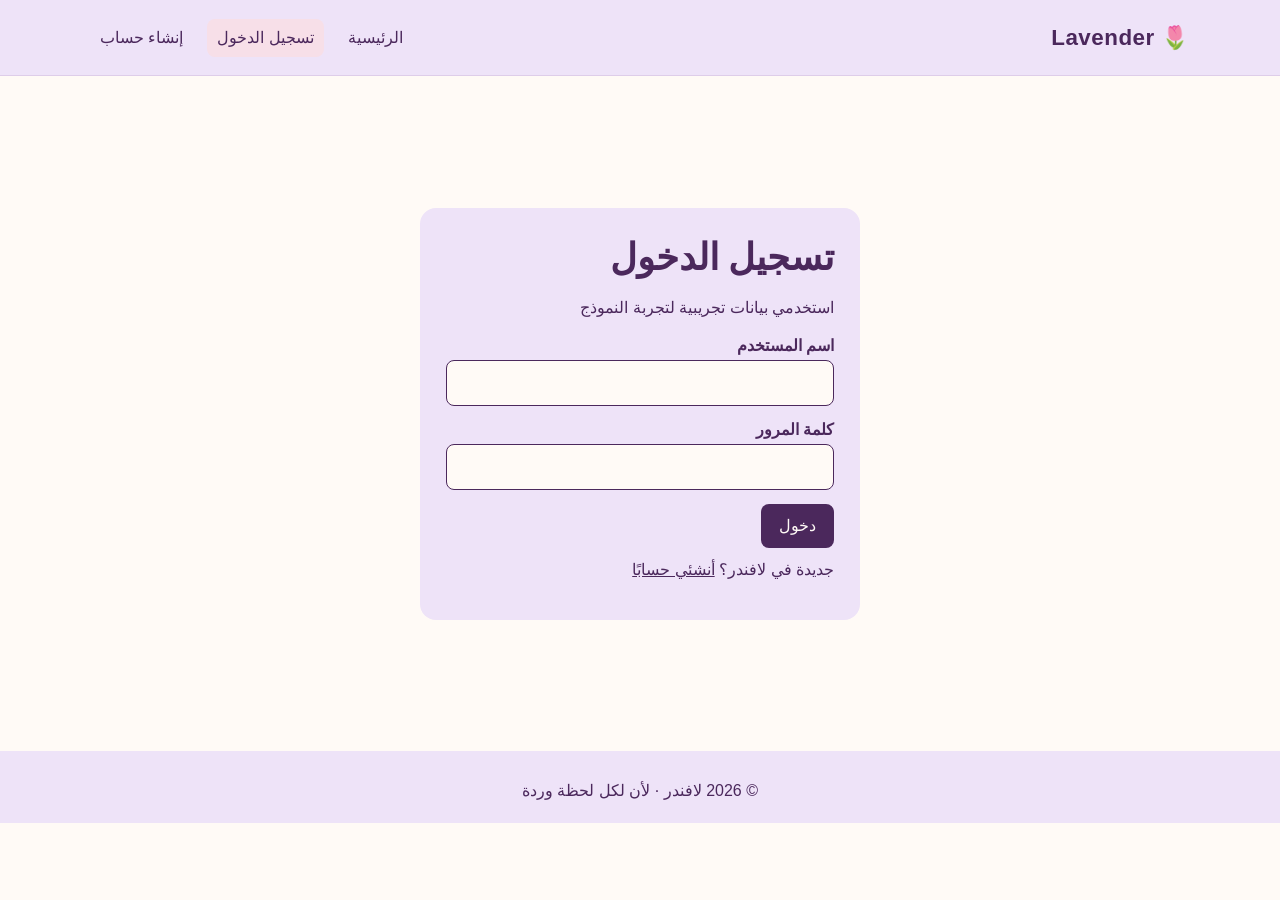
<file: login.html>
<!doctype html>
<html lang="ar" dir="rtl">
<head>
  <meta charset="utf-8">
  <meta name="viewport" content="width=device-width, initial-scale=1">
  <title>تسجيل الدخول | لافندر</title>
  <style>
:root {
  --ivory: #fffaf6;
  --lavender: #eee3f8;
  --pink: #f7dfe8;
  --plum: #4b285c;
}
* { box-sizing: border-box; }
body { margin: 0; background: var(--ivory); color: var(--plum); font: 16px/1.75 Tahoma, Arial, sans-serif; }
h1, h2, h3 { font-family: "Noto Naskh Arabic", "Traditional Arabic", Georgia, serif; line-height: 1.3; margin: 0 0 12px; }
h1 { font-size: clamp(2rem, 5vw, 3.5rem); }
h2 { font-size: 2rem; }
h3 { font-size: 1.4rem; }
p { margin: 0 0 10px; }
a { color: inherit; }
.wrap { width: min(1100px, 92%); margin-inline: auto; }
.site-header, footer { background: var(--lavender); padding: 18px 0; }
.bar, nav { display: flex; align-items: center; flex-wrap: wrap; gap: 8px 14px; }
.bar { justify-content: space-between; }
.brand { font-size: 1.4rem; font-weight: bold; text-decoration: none; }
nav a { padding: 5px 10px; border-radius: 8px; text-decoration: none; }
nav a:hover, nav a[aria-current="page"] { background: var(--pink); }
.hero, .custom { display: grid; grid-template-columns: 1fr 1fr; gap: 24px; align-items: center; }
.hero { background: var(--pink); border-radius: 20px; overflow: hidden; margin-top: 24px; }
.hero div { padding: 32px; }
.hero img, .card img, .examples img { display: block; width: 100%; object-fit: cover; }
.hero img { height: clamp(260px, 34vw, 420px); }
.sections { justify-content: center; background: var(--lavender); padding: 8px; border-radius: 12px; margin-bottom: 32px; }
main section { margin-bottom: 32px; }
.cards { display: grid; grid-template-columns: repeat(auto-fit, minmax(min(100%, 240px), 1fr)); gap: 16px; }
.card { border: 2px solid var(--lavender); border-radius: 14px; overflow: hidden; }
.card img { height: 208px; }
.card div { padding: 14px 16px; }
.card h3, .card p {
  font-family: Arial, Tahoma, sans-serif;
}
.card h3 {
  font-size: 1.3rem;
  font-weight: 700;
}
.card p {
  margin: 0;
  font-size: 1rem;
  line-height: 1.8;
}
.examples { display: grid; grid-template-columns: repeat(3, 1fr); gap: 8px; }
.examples img { height: 105px; border-radius: 8px; }
.panel { padding: 26px; background: var(--lavender); border-radius: 16px; }
label { display: block; margin-top: 10px; font-weight: bold; }
input, select, textarea { display: block; width: 100%; padding: 8px 10px; border: 1px solid var(--plum); border-radius: 8px; background: var(--ivory); color: var(--plum); font: inherit; }
.button { display: inline-block; margin: 14px 0 8px; padding: 8px 18px; background: var(--plum); color: var(--ivory); border: 0; border-radius: 8px; font: inherit; text-decoration: none; cursor: pointer; }
.button:hover { text-decoration: underline; }
:focus-visible { outline: 2px solid var(--plum); outline-offset: 3px; }
.result { overflow-wrap: anywhere; }
.result:empty { display: none; }
.auth { min-height: 75vh; display: grid; place-items: center; padding: 32px 16px; }
.auth-card { width: min(100%, 440px); margin: 0; }
.auth-card h1 { font-size: 2.3rem; }
footer { text-align: center; }
footer p:last-child { margin: 8px 0 0; }
@media (max-width: 650px) {
  .hero, .custom { grid-template-columns: 1fr; }
  .hero { gap: 0; }
}

/* تحسين توزيع البطاقات وقسم التواصل */
.site-header { border-bottom: 1px solid #decde9; }
.brand { letter-spacing: .5px; }
.hero { box-shadow: 0 12px 35px #4b285c12; }
.hero h1 { font-family: Arial, Tahoma, sans-serif; font-size: clamp(2rem, 4vw, 3.3rem); }
.card { background: #fffaf6; box-shadow: 0 5px 20px #4b285c09; transition: transform .2s; }
.card:hover { transform: translateY(-4px); }
.card img { height: 250px; }
.card h3 { margin-bottom: 8px; }
.price { display: block; margin-top: 8px; font-weight: bold; font-size: 1.1rem; }
.contact-section { background: #eee3f8; padding: 38px 0; }
.contact-section h2, .contact-section > .wrap > p { text-align: center; }
.contact-grid { display: grid; grid-template-columns: repeat(3, minmax(0, 1fr)); gap: 14px; margin-top: 22px; }
.contact-card { background: #fffaf6; border: 1px solid #decde9; border-radius: 14px; padding: 23px 12px; text-align: center; }
.contact-card h3 { font-family: Arial, Tahoma, sans-serif; font-size: 1.1rem; }
.contact-card span { display: block; font-size: 1.6rem; margin-bottom: 10px; }
.contact-card p { font-size: .9rem; margin: 0; overflow-wrap: anywhere; }
footer { padding: 18px; }
@media (max-width: 650px) { .contact-grid { grid-template-columns: 1fr; } }

</style>
  
</head>
<body>
  <header class="site-header">
    <div class="wrap bar">
      <a class="brand" href="index.html">🌷 Lavender</a>
      <nav aria-label="صفحات الموقع"><a href="index.html">الرئيسية</a><a href="login.html" aria-current="page">تسجيل الدخول</a><a href="register.html">إنشاء حساب</a></nav>
    </div>
  </header>
  <main class="auth">
    <section class="panel auth-card">
      <h1>تسجيل الدخول</h1>
      <p>استخدمي بيانات تجريبية لتجربة النموذج</p>
      <form class="demo-form" method="post" data-message="تم التحقق من الحقول في نموذج الدخول التجريبي.">
        <label for="username">اسم المستخدم</label>
        <input id="username" type="text" autocomplete="username" required>
        <label for="password">كلمة المرور</label>
        <input id="password" type="password" autocomplete="current-password" required>
        <button class="button" type="submit">دخول</button>
        <p class="result" role="status"></p>
      </form>
      <p>جديدة في لافندر؟ <a href="register.html">أنشئي حسابًا</a></p>
    </section>
  </main>
  <footer id="contact">

    <p>© 2026 لافندر · لأن لكل لحظة وردة</p>
  </footer>
<script>
const bouquetForm = document.querySelector("#bouquet-form");
if (bouquetForm) {
  bouquetForm.addEventListener("submit", function (event) {
    event.preventDefault();
    const flower = document.querySelector("#flower").value;
    const color = document.querySelector("#color").value;
    const wrap = document.querySelector("#wrap").value;
    const note = document.querySelector("#note").value.trim();
    let summary = `باقتك: ورد ${flower} بلون ${color}، والتغليف ${wrap}`;
    if (note) {
      summary += ` رسالة الإهداء: ${note}`;
    }
    bouquetForm.querySelector(".result").textContent = summary;
  });
}

const demoForm = document.querySelector(".demo-form");
if (demoForm) {
  demoForm.addEventListener("submit", function (event) {
    event.preventDefault();
    demoForm.querySelector(".result").textContent = demoForm.dataset.message;
  });
}

</script>
</body>
</html>
</file>
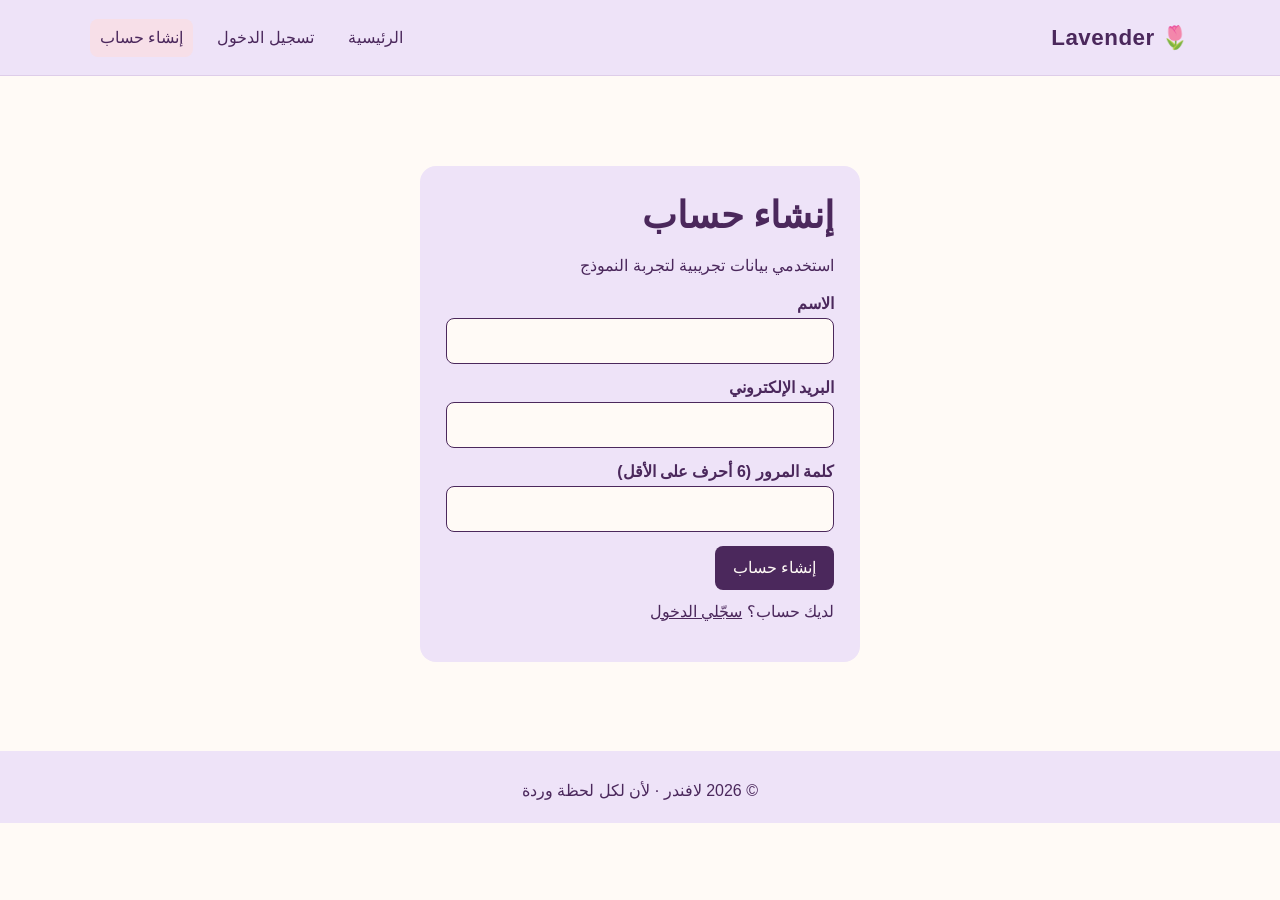
<file: register.html>
<!doctype html>
<html lang="ar" dir="rtl">
<head>
  <meta charset="utf-8">
  <meta name="viewport" content="width=device-width, initial-scale=1">
  <title>إنشاء حساب | لافندر</title>
  <style>
:root {
  --ivory: #fffaf6;
  --lavender: #eee3f8;
  --pink: #f7dfe8;
  --plum: #4b285c;
}
* { box-sizing: border-box; }
body { margin: 0; background: var(--ivory); color: var(--plum); font: 16px/1.75 Tahoma, Arial, sans-serif; }
h1, h2, h3 { font-family: "Noto Naskh Arabic", "Traditional Arabic", Georgia, serif; line-height: 1.3; margin: 0 0 12px; }
h1 { font-size: clamp(2rem, 5vw, 3.5rem); }
h2 { font-size: 2rem; }
h3 { font-size: 1.4rem; }
p { margin: 0 0 10px; }
a { color: inherit; }
.wrap { width: min(1100px, 92%); margin-inline: auto; }
.site-header, footer { background: var(--lavender); padding: 18px 0; }
.bar, nav { display: flex; align-items: center; flex-wrap: wrap; gap: 8px 14px; }
.bar { justify-content: space-between; }
.brand { font-size: 1.4rem; font-weight: bold; text-decoration: none; }
nav a { padding: 5px 10px; border-radius: 8px; text-decoration: none; }
nav a:hover, nav a[aria-current="page"] { background: var(--pink); }
.hero, .custom { display: grid; grid-template-columns: 1fr 1fr; gap: 24px; align-items: center; }
.hero { background: var(--pink); border-radius: 20px; overflow: hidden; margin-top: 24px; }
.hero div { padding: 32px; }
.hero img, .card img, .examples img { display: block; width: 100%; object-fit: cover; }
.hero img { height: clamp(260px, 34vw, 420px); }
.sections { justify-content: center; background: var(--lavender); padding: 8px; border-radius: 12px; margin-bottom: 32px; }
main section { margin-bottom: 32px; }
.cards { display: grid; grid-template-columns: repeat(auto-fit, minmax(min(100%, 240px), 1fr)); gap: 16px; }
.card { border: 2px solid var(--lavender); border-radius: 14px; overflow: hidden; }
.card img { height: 208px; }
.card div { padding: 14px 16px; }
.card h3, .card p {
  font-family: Arial, Tahoma, sans-serif;
}
.card h3 {
  font-size: 1.3rem;
  font-weight: 700;
}
.card p {
  margin: 0;
  font-size: 1rem;
  line-height: 1.8;
}
.examples { display: grid; grid-template-columns: repeat(3, 1fr); gap: 8px; }
.examples img { height: 105px; border-radius: 8px; }
.panel { padding: 26px; background: var(--lavender); border-radius: 16px; }
label { display: block; margin-top: 10px; font-weight: bold; }
input, select, textarea { display: block; width: 100%; padding: 8px 10px; border: 1px solid var(--plum); border-radius: 8px; background: var(--ivory); color: var(--plum); font: inherit; }
.button { display: inline-block; margin: 14px 0 8px; padding: 8px 18px; background: var(--plum); color: var(--ivory); border: 0; border-radius: 8px; font: inherit; text-decoration: none; cursor: pointer; }
.button:hover { text-decoration: underline; }
:focus-visible { outline: 2px solid var(--plum); outline-offset: 3px; }
.result { overflow-wrap: anywhere; }
.result:empty { display: none; }
.auth { min-height: 75vh; display: grid; place-items: center; padding: 32px 16px; }
.auth-card { width: min(100%, 440px); margin: 0; }
.auth-card h1 { font-size: 2.3rem; }
footer { text-align: center; }
footer p:last-child { margin: 8px 0 0; }
@media (max-width: 650px) {
  .hero, .custom { grid-template-columns: 1fr; }
  .hero { gap: 0; }
}

/* تحسين توزيع البطاقات وقسم التواصل */
.site-header { border-bottom: 1px solid #decde9; }
.brand { letter-spacing: .5px; }
.hero { box-shadow: 0 12px 35px #4b285c12; }
.hero h1 { font-family: Arial, Tahoma, sans-serif; font-size: clamp(2rem, 4vw, 3.3rem); }
.card { background: #fffaf6; box-shadow: 0 5px 20px #4b285c09; transition: transform .2s; }
.card:hover { transform: translateY(-4px); }
.card img { height: 250px; }
.card h3 { margin-bottom: 8px; }
.price { display: block; margin-top: 8px; font-weight: bold; font-size: 1.1rem; }
.contact-section { background: #eee3f8; padding: 38px 0; }
.contact-section h2, .contact-section > .wrap > p { text-align: center; }
.contact-grid { display: grid; grid-template-columns: repeat(3, minmax(0, 1fr)); gap: 14px; margin-top: 22px; }
.contact-card { background: #fffaf6; border: 1px solid #decde9; border-radius: 14px; padding: 23px 12px; text-align: center; }
.contact-card h3 { font-family: Arial, Tahoma, sans-serif; font-size: 1.1rem; }
.contact-card span { display: block; font-size: 1.6rem; margin-bottom: 10px; }
.contact-card p { font-size: .9rem; margin: 0; overflow-wrap: anywhere; }
footer { padding: 18px; }
@media (max-width: 650px) { .contact-grid { grid-template-columns: 1fr; } }

</style>
  
</head>
<body>
  <header class="site-header">
    <div class="wrap bar">
      <a class="brand" href="index.html">🌷 Lavender</a>
      <nav aria-label="صفحات الموقع"><a href="index.html">الرئيسية</a><a href="login.html">تسجيل الدخول</a><a href="register.html" aria-current="page">إنشاء حساب</a></nav>
    </div>
  </header>
  <main class="auth">
    <section class="panel auth-card">
      <h1>إنشاء حساب</h1>
      <p>استخدمي بيانات تجريبية لتجربة النموذج</p>
      <form class="demo-form" method="post" data-message="تم التحقق من الحقول في نموذج إنشاء الحساب التجريبي.">
        <label for="full-name">الاسم</label>
        <input id="full-name" type="text" autocomplete="name" required>
        <label for="email">البريد الإلكتروني</label>
        <input id="email" dir="ltr" type="email" autocomplete="email" required>
        <label for="password">كلمة المرور (6 أحرف على الأقل)</label>
        <input id="password" type="password" autocomplete="new-password" minlength="6" required>
        <button class="button" type="submit">إنشاء حساب</button>
        <p class="result" role="status"></p>
      </form>
      <p>لديك حساب؟ <a href="login.html">سجّلي الدخول</a></p>
    </section>
  </main>
  <footer id="contact">

    <p>© 2026 لافندر · لأن لكل لحظة وردة</p>
  </footer>
<script>
const bouquetForm = document.querySelector("#bouquet-form");
if (bouquetForm) {
  bouquetForm.addEventListener("submit", function (event) {
    event.preventDefault();
    const flower = document.querySelector("#flower").value;
    const color = document.querySelector("#color").value;
    const wrap = document.querySelector("#wrap").value;
    const note = document.querySelector("#note").value.trim();
    let summary = `باقتك: ورد ${flower} بلون ${color}، والتغليف ${wrap}`;
    if (note) {
      summary += ` رسالة الإهداء: ${note}`;
    }
    bouquetForm.querySelector(".result").textContent = summary;
  });
}

const demoForm = document.querySelector(".demo-form");
if (demoForm) {
  demoForm.addEventListener("submit", function (event) {
    event.preventDefault();
    demoForm.querySelector(".result").textContent = demoForm.dataset.message;
  });
}

</script>
</body>
</html>
</file>
